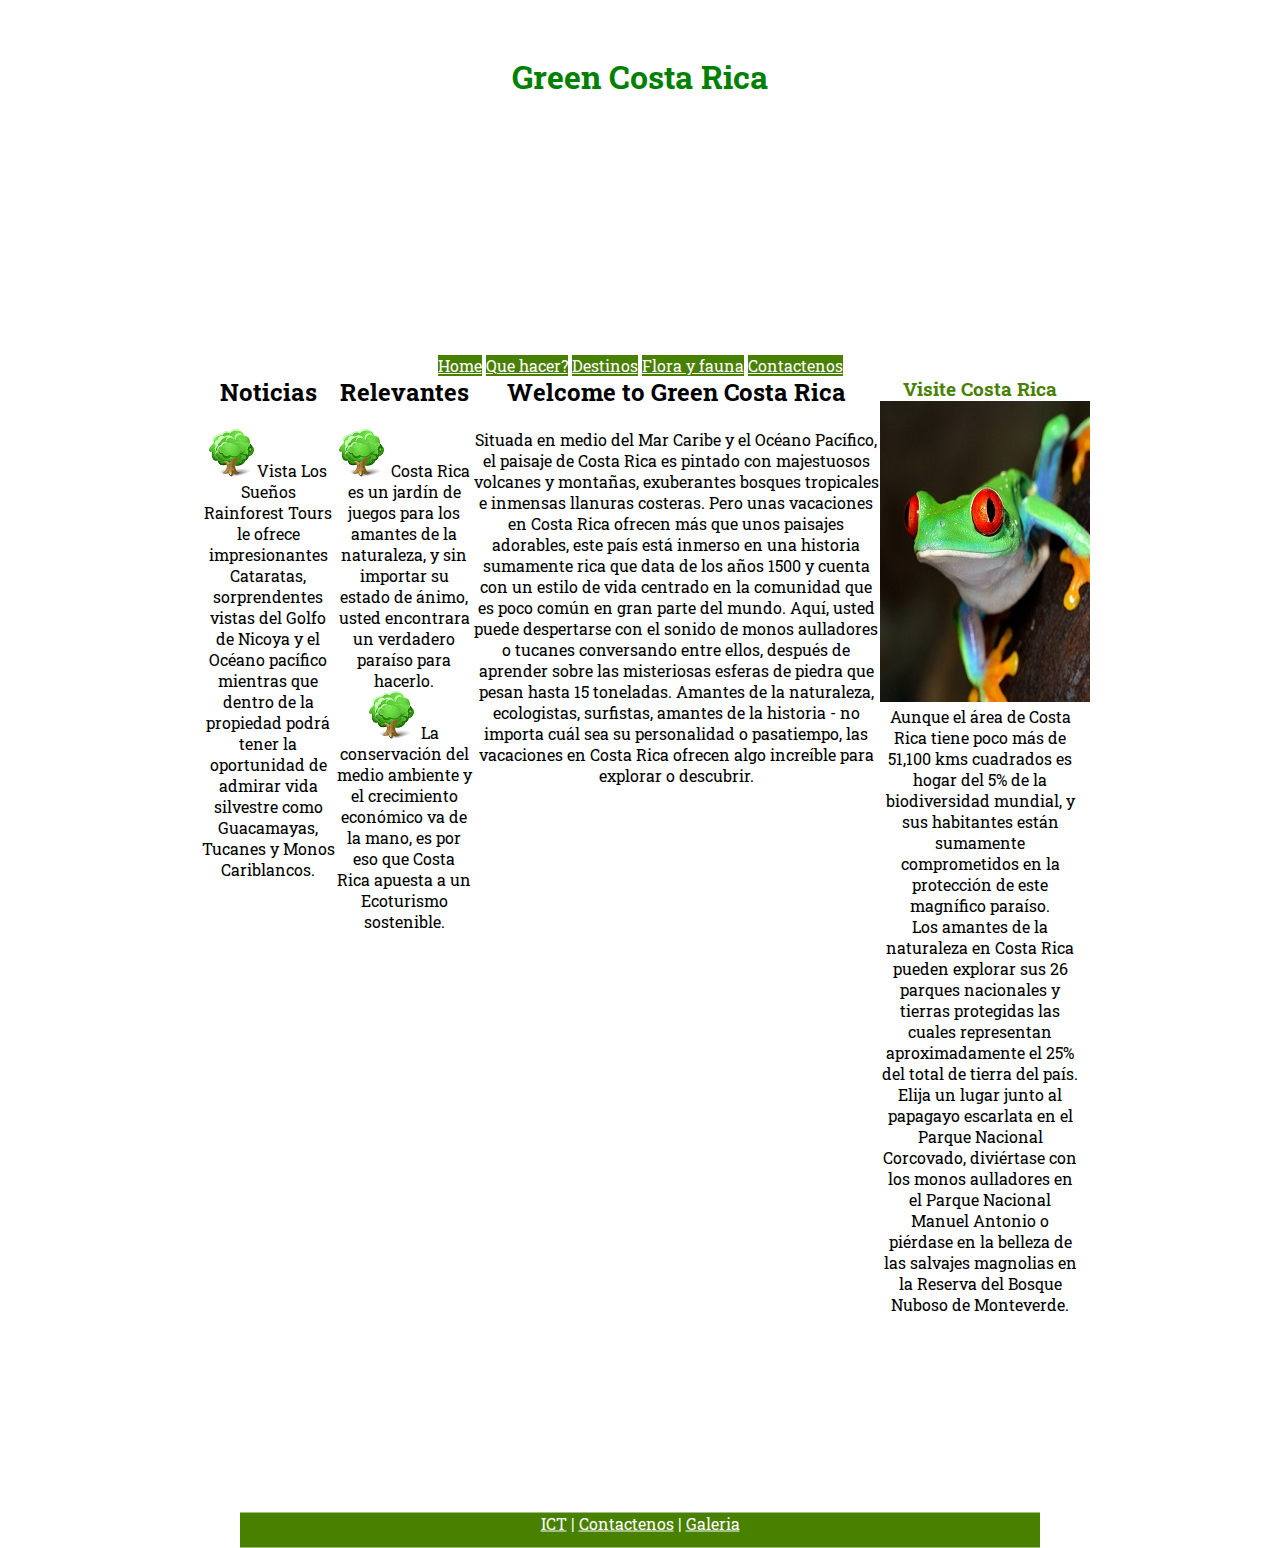
<file: index.html>
<!DOCTYPE html>
<html lang="es">
<head>
    <meta charset="UTF-8">
    <meta http-equiv="X-UA-Compatible" content="IE=edge">
    <meta name="viewport" content="width=device-width, initial-scale=1.0">
    <title>Green Costa Rica</title>
    <link rel="shortcut icon" href="images\info.png" type="image/x-icon">
    <link rel="stylesheet" href="estilos.css">
    <link rel="preconnect" href="https://fonts.googleapis.com">
    <link rel="preconnect" href="https://fonts.gstatic.com" crossorigin>
    <link rel="preconnect" href="https://fonts.googleapis.com">
    <link rel="preconnect" href="https://fonts.gstatic.com" crossorigin>
    <link href="https://fonts.googleapis.com/css2?family=Roboto+Mono:wght@100&family=Roboto+Slab:wght@500&display=swap" rel="stylesheet">

</head>
<body  >
    <header id="header-background">
        
          <h1>Green Costa Rica </h1>   
         
  
     
    </header>

  
<main >  
  <a href="#">Home</a>
    <a href="hacer.html">Que hacer?</a>
   <a href="destinos.html">Destinos</a>
  <a href="flora.html">Flora y fauna</a>  
  <a href="#">Contactenos</a>
<section > 
    
    
<div>
  <h2>Noticias</h2>
  <br>
<p><img src="images\info.png" alt="">Vista Los Sueños Rainforest Tours le ofrece impresionantes Cataratas, sorprendentes 
  vistas del Golfo de Nicoya y el Océano pacífico mientras que dentro de la propiedad podrá 
  tener la oportunidad de admirar vida silvestre como Guacamayas, Tucanes y Monos 
  Cariblancos.</p></div>

  <div>
 
    <h2>Relevantes</h2>
    <br>
  <p><img src="images\info.png" alt=""> Costa Rica es un jardín de juegos para los amantes de la naturaleza, y sin importar su 
    estado de ánimo, usted encontrara un verdadero paraíso para hacerlo.</p>
   <p><img src="images\info.png" alt=""> La conservación del medio ambiente y el crecimiento económico va de la mano, es por eso 
    que Costa Rica apuesta a un Ecoturismo sostenible.</p>
  </div> 


  

  
    

        <article id="Artículo-Principal">
 <h2> Welcome to Green Costa Rica</h2>
 <br>
   <p>Situada en medio del Mar Caribe y el Océano Pacífico, el paisaje de Costa Rica es 
    pintado con majestuosos volcanes y montañas, exuberantes bosques tropicales e 
    inmensas llanuras costeras. Pero unas vacaciones en Costa Rica ofrecen más que 
    unos paisajes adorables, este país está inmerso en una historia sumamente rica 
    que data de los años 1500 y cuenta con un estilo de vida centrado en la comunidad que es poco común en gran parte del mundo. Aquí, usted puede despertarse con 
    el sonido de monos aulladores o tucanes conversando entre ellos, después de 
    aprender sobre las misteriosas esferas de piedra que pesan hasta 15 toneladas. 
    Amantes de la naturaleza, ecologistas, surfistas, amantes de la historia - no importa 
    cuál sea su personalidad o pasatiempo, las vacaciones en Costa Rica ofrecen algo 
    increíble para explorar o descubrir.</p>   </article>
<div>
    <h3>Visite Costa Rica</h3>
   
    <p> <img src="images\fancybox_small.jpg" alt="" width="Visite Costa Rica"> Aunque el área de Costa Rica tiene poco más de 51,100 kms cuadrados es hogar 
      del 5% de la biodiversidad mundial, y sus habitantes están sumamente 
      comprometidos en la protección de este magnífico paraíso.</p> 
      <p> 
       Los amantes de la naturaleza en Costa Rica pueden explorar sus 26 parques 
      nacionales y tierras protegidas las cuales representan aproximadamente el 25% 
      del total de tierra del país. Elija un lugar junto al papagayo escarlata en el Parque 
      Nacional Corcovado, diviértase con los monos aulladores en el Parque Nacional 
      Manuel Antonio o piérdase en la belleza de las salvajes magnolias en la Reserva 
      del Bosque Nuboso de Monteverde.</p></div>
      
    </section>










</main>
  <br>
     
  <footer>

    <div id="barra-inferior"> 

        <a href="https://www.ict.go.cr/es/">ICT</a> |
        
       <a href="#">Contactenos</a> |
      <a href="#">Galeria</a> 
    </div>
 

  

  </footer>
    
  </body>
</html>
</file>
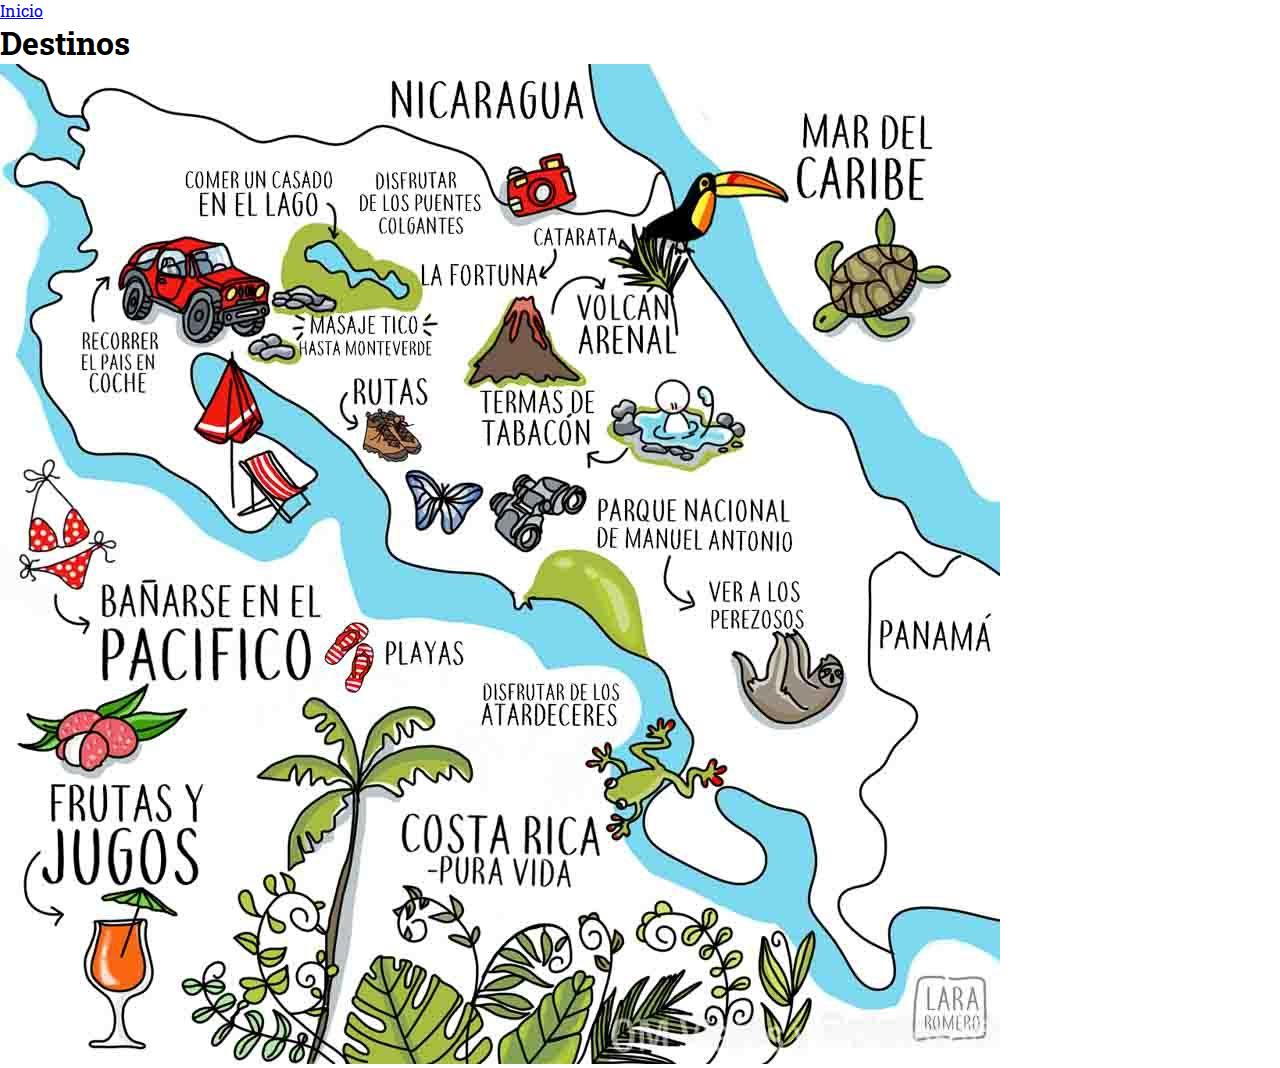
<file: destinos.html>
<!DOCTYPE html>
<html lang="es">
<head>
    <meta charset="UTF-8">
    <meta http-equiv="X-UA-Compatible" content="IE=edge">
    <meta name="viewport" content="width=device-width, initial-scale=1.0">
    <title>Flora y fauna</title>
    <link rel="shortcut icon" href="images\info.png" type="image/x-icon">
    <link rel="stylesheet" href="estilos.css">
    <link rel="preconnect" href="https://fonts.googleapis.com">
    <link rel="preconnect" href="https://fonts.gstatic.com" crossorigin>
    <link rel="preconnect" href="https://fonts.googleapis.com">
    <link rel="preconnect" href="https://fonts.gstatic.com" crossorigin>
    <link href="https://fonts.googleapis.com/css2?family=Roboto+Mono:wght@100&family=Roboto+Slab:wght@500&display=swap" rel="stylesheet">

</head>
<body>
   <nav>
        <a href="index.html">Inicio</a>
    </nav>
       
           
       <h1>Destinos</h1>

   

    
    <img src="images\destinos.jpg" alt="">
</body>
</html>
</file>
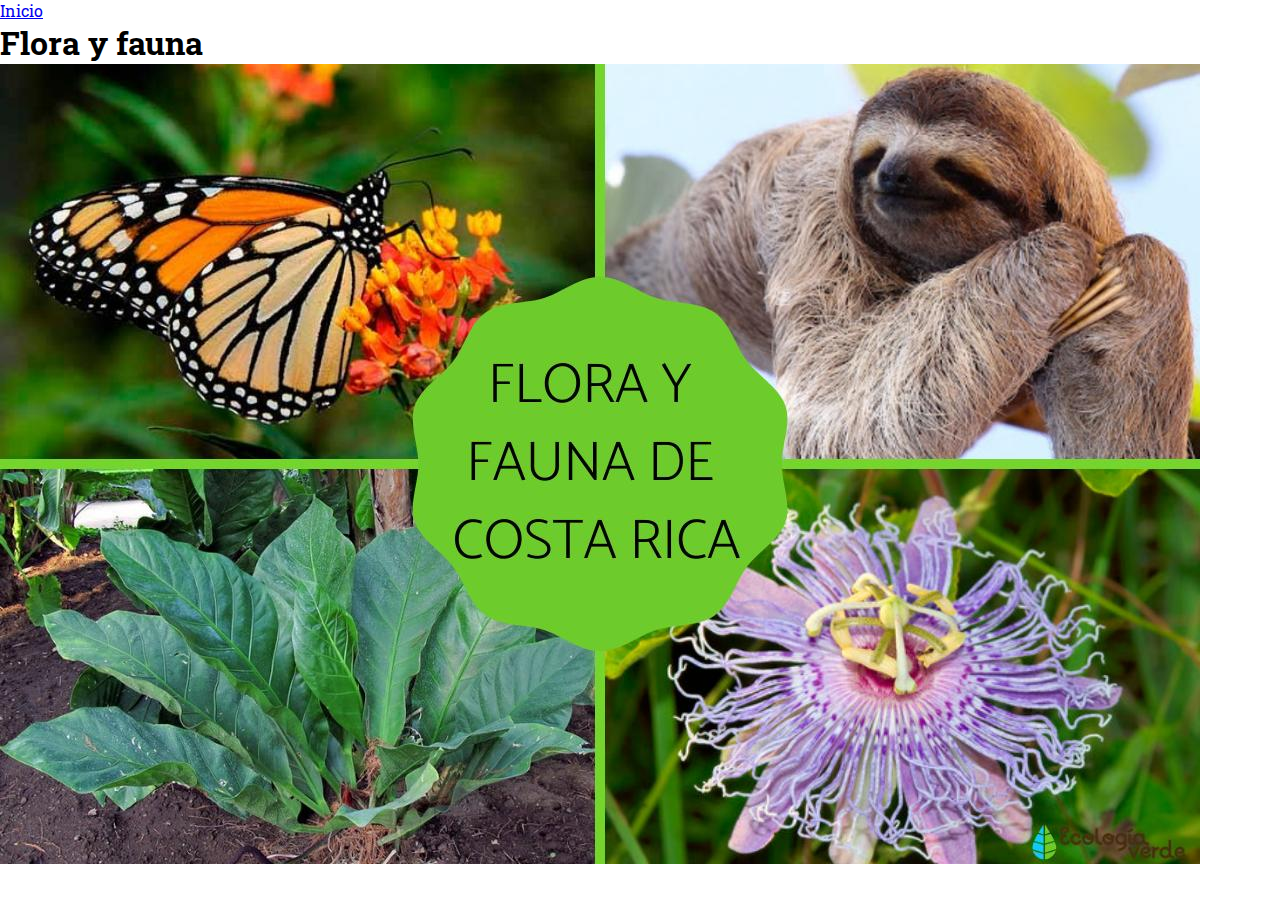
<file: flora.html>
<!DOCTYPE html>
<html lang="es">
<head>
    <meta charset="UTF-8">
    <meta http-equiv="X-UA-Compatible" content="IE=edge">
    <meta name="viewport" content="width=device-width, initial-scale=1.0">
    <title>Flora y fauna</title>
    <link rel="shortcut icon" href="images\info.png" type="image/x-icon">
    <link rel="stylesheet" href="estilos.css">
    <link rel="preconnect" href="https://fonts.googleapis.com">
    <link rel="preconnect" href="https://fonts.gstatic.com" crossorigin>
    <link rel="preconnect" href="https://fonts.googleapis.com">
    <link rel="preconnect" href="https://fonts.gstatic.com" crossorigin>
    <link href="https://fonts.googleapis.com/css2?family=Roboto+Mono:wght@100&family=Roboto+Slab:wght@500&display=swap" rel="stylesheet">

</head>
<body>
   <nav>
        <a href="index.html">Inicio</a>
    </nav>
       
           
       <h1>Flora y fauna</h1>

   

    
    <img src="images\flora_y_fauna_de_costa_rica.jpg" alt="">
</body>
</html>
</file>
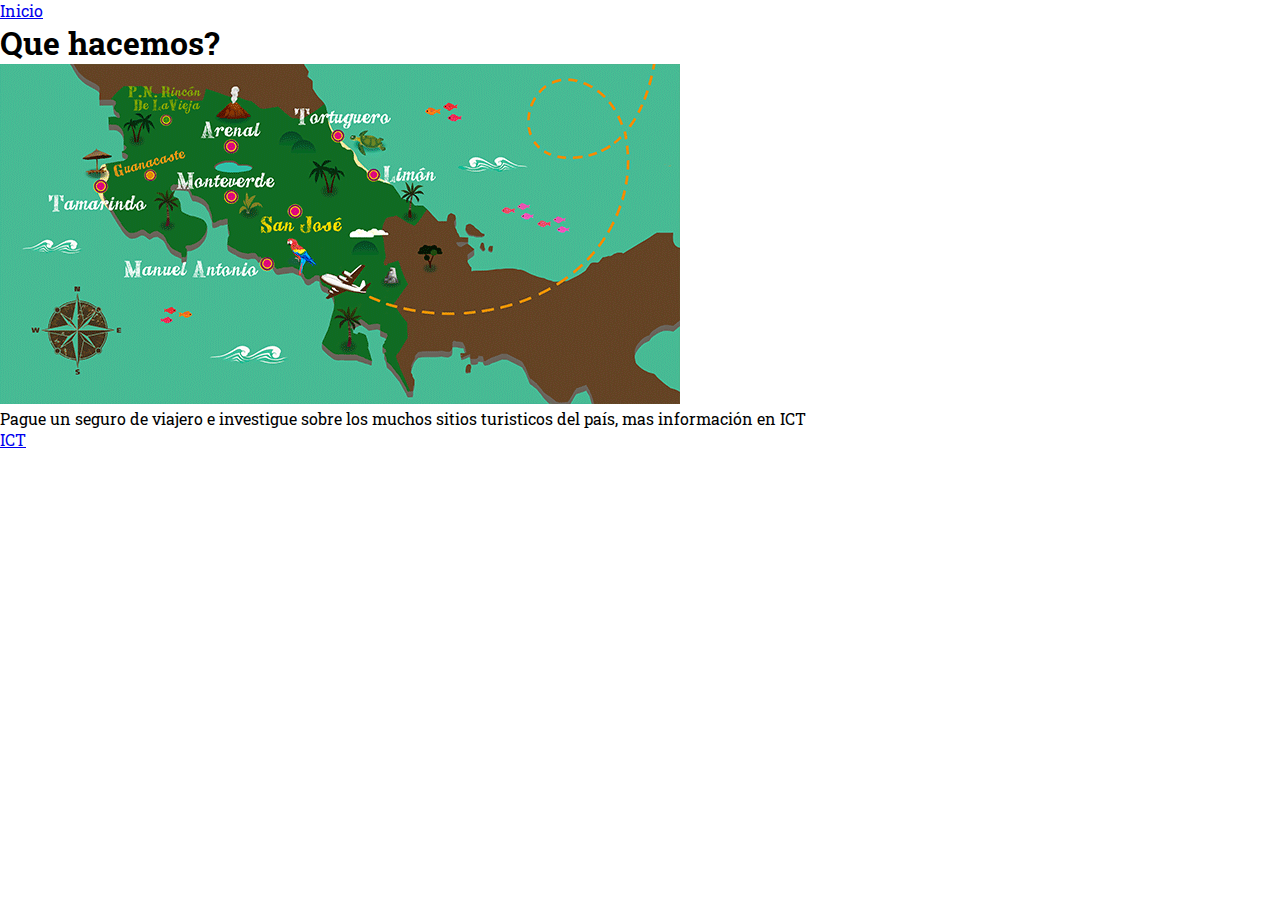
<file: hacer.html>
<!DOCTYPE html>
<html lang="es">
<head>
    <meta charset="UTF-8">
    <meta http-equiv="X-UA-Compatible" content="IE=edge">
    <meta name="viewport" content="width=device-width, initial-scale=1.0">
    <title>Flora y fauna</title>
    <link rel="shortcut icon" href="images\info.png" type="image/x-icon">
    <link rel="stylesheet" href="estilos.css">
    <link rel="preconnect" href="https://fonts.googleapis.com">
    <link rel="preconnect" href="https://fonts.gstatic.com" crossorigin>
    <link rel="preconnect" href="https://fonts.googleapis.com">
    <link rel="preconnect" href="https://fonts.gstatic.com" crossorigin>
    <link href="https://fonts.googleapis.com/css2?family=Roboto+Mono:wght@100&family=Roboto+Slab:wght@500&display=swap" rel="stylesheet">

</head>
<body>
   <nav>
        <a href="index.html">Inicio</a>
    </nav>
       
           
       <h1>Que hacemos?</h1>

   

    
    <img src="images\costa-rica-map.png" alt="">
    <p>Pague un seguro de viajero e investigue sobre los muchos sitios turisticos del país, mas información en ICT</p>
    <a href="https://www.ict.go.cr/es/">ICT</a>
</body>
</html>
</file>
<file: estilos.css>
*{
    margin:0;
    padding: 0;
    box-sizing: border-box;

}
body{
    font-family: 'Roboto slab';
    width: 920px;
    
background-image: url("https://anzus28.github.io/non1/images/background.png");
} 
header { 
    background-image:url("https://anzus28.github.io/non1/images/banner.jpg") ;
   
    background-color: white;
    height:  250px;
    width: 880px;
    text-align: center;
    margin: 0;
 
    position: absolute;
    top: 20%;
    left: 50%;
    margin-right: -50%;
    transform: translate(-50%, -50%) ;
    background-repeat: no-repeat;
}
main{ 
   
    height: 550px;
    width: 880px;
    text-align: center;
    margin: 0;
    background-color: white;
    position: absolute;
    top: 70%;
    left: 50%;
    margin-right: -50%;
    transform: translate(-50%, -50%) ;

}
main a{ color: white;
   /*
    background-color:  #488000;
    text-align: center;
    border: #488000;
    */
    background-color:#488000;
    height: 35px;
    width: 880px;
    text-align: center;
 
}
main .Artículo-Noticias{
    background-color: #488000;
}
.Encabezado {
       background-image:url("images\fancybox_small.jpg") ;
       background-position: center;
       background-repeat: no-repeat;
       position: relative;
       background-size: cover;
    } 
   

    .Artículo-Principal{
        float: left;
        display: inline;
    height: 450px;
    width: 880px;
    text-align: center;
    margin: 0;
 
    position: absolute;
    top: 70%;
    left: 50%;
    margin-right: -50%;
    transform: translate(-50%, -50%) ;
  }
  .Artículo-Noticias{
    float: left;
    display: inline;
    height: 450px;
    width: 200px;
    text-align: center;
    margin: 0;
 
    position: absolute;
    top: 70%;
    left: 50%;
    margin-right: -50%;
    transform: translate(-50%, -50%) ;
  }
  

header h1{
    color: green;
}

footer{color: white;
    background-color: #488000;
   
    
    height: 35px;
    width: 800px;
    text-align: center;
    margin: 0;
 
    position: absolute;
    top: 170%;
    left: 50%;
    margin-right: -50%;
    transform: translate(-50%, -50%) ;
}
footer {
    text-align: center;
    
}
footer a{
    color: white;
}
main section { 
    display:flex;
  }
  main h3{
    color: #488000;
  }
  main div {
 float: left;
    width: 200px;
  }
  main article {
  
    width: 600px;
  }
  main div p {
  
    justify-content: center;
  }
</file>
